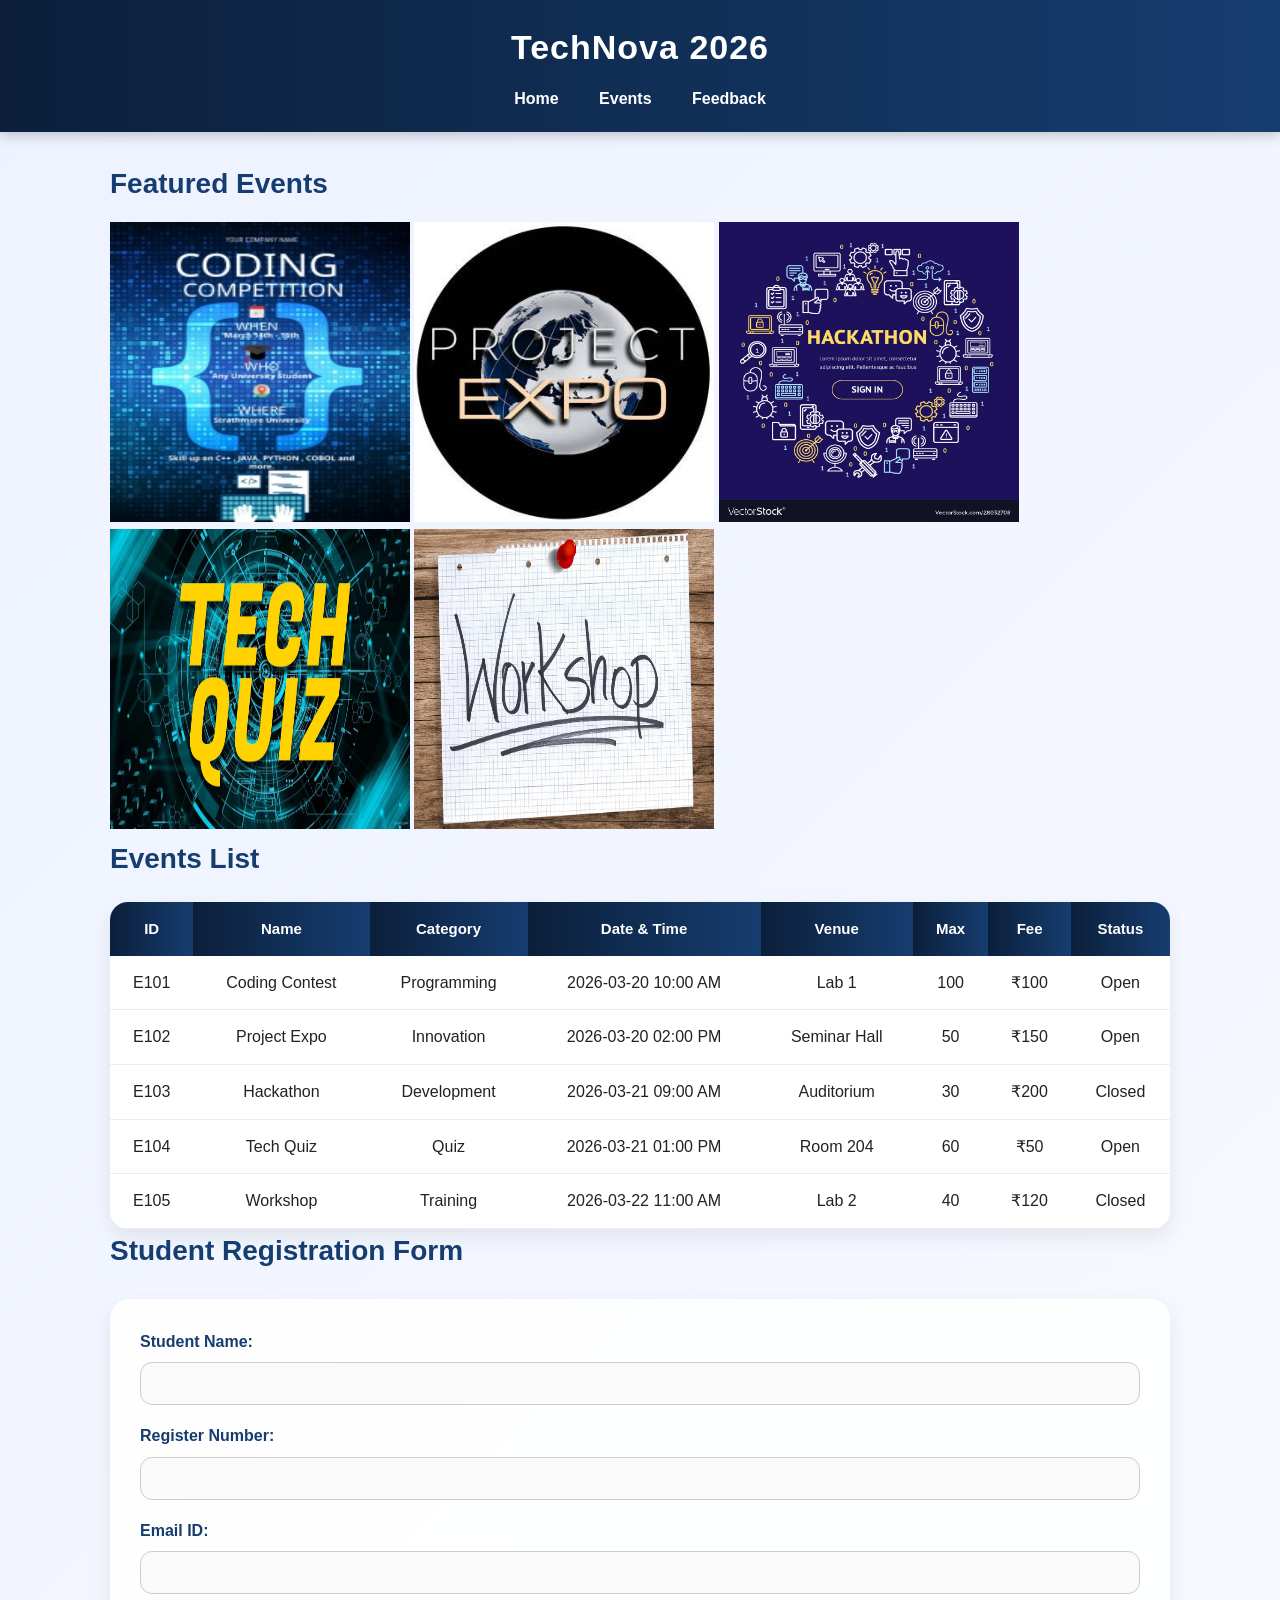
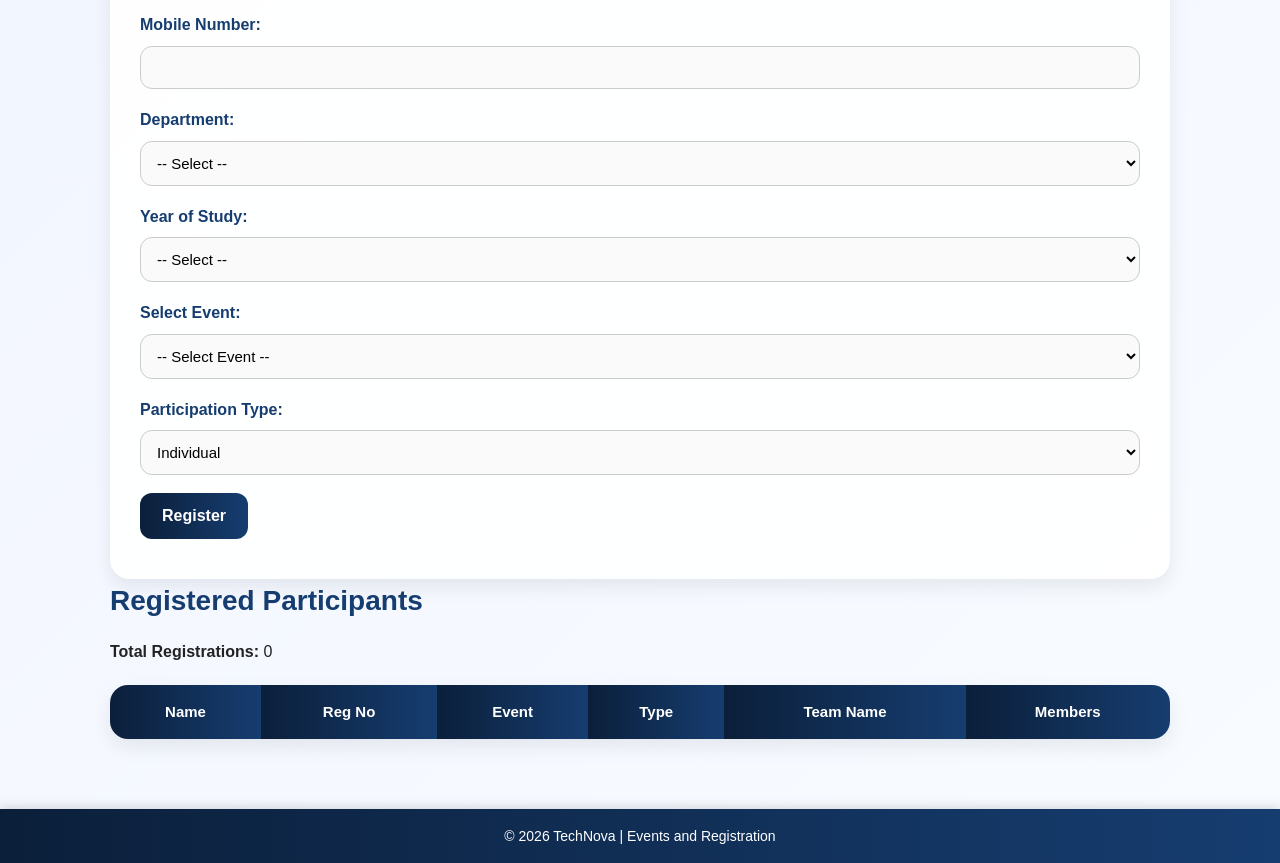
<file: event.html>
<!DOCTYPE html>
<html lang="en">

<head>

    <meta charset="UTF-8">

    <meta name="viewport"
          content="width=device-width, initial-scale=1.0">

    <title>TechNova 2026 - Events</title>

    <link rel="stylesheet" href="style.css">

</head>

<body>

    <!-- HEADER -->

    <header>

        <h1>TechNova 2026</h1>

        <nav>

            <a href="index.html">Home</a>

            <a href="events.html">Events</a>

            <a href="feedback.html">Feedback</a>

        </nav>

    </header>


    <!-- MAIN CONTENT -->

    <section class="container">


        <!-- EVENT IMAGES -->

        <h2>Featured Events</h2>

        <div class="events-gallery">

            <img src="images/contest.jpg"
                 alt="Coding Contest" width="300" height ="300">

            <img src="images/expo.jpg"
                 alt="Project Expo" width="300" height ="300">

            <img src="images/hack.jpg"
                 alt="Hackathon" width="300" height ="300">

            <img src="images/tech.jpg"
                 alt="Tech Quiz" width="300" height ="300">

            <img src="images/workshop.jpg"
                 alt="Workshop" width="300" height ="300">

        </div>


        <!-- EVENTS TABLE -->

        <h2>Events List</h2>

        <table class="events-table">

            <thead>

                <tr>

                    <th>ID</th>
                    <th>Name</th>
                    <th>Category</th>
                    <th>Date & Time</th>
                    <th>Venue</th>
                    <th>Max</th>
                    <th>Fee</th>
                    <th>Status</th>

                </tr>

            </thead>

            <tbody id="eventsTableBody">

            </tbody>

        </table>


        <!-- REGISTRATION FORM -->

        <h2>Student Registration Form</h2>

        <form id="registrationForm" class="form-box">

            <label>Student Name:</label>

            <input type="text" id="studentName">

            <small class="error" id="nameError"></small>


            <label>Register Number:</label>

            <input type="text" id="registerNumber">

            <small class="error" id="regError"></small>


            <label>Email ID:</label>

            <input type="text" id="email">

            <small class="error" id="emailError"></small>


            <label>Mobile Number:</label>

            <input type="text" id="mobile">

            <small class="error" id="mobileError"></small>


            <label>Department:</label>

            <select id="department">

                <option value="">-- Select --</option>

                <option>CSE</option>

                <option>ECE</option>

                <option>EEE</option>

                <option>MECH</option>

                <option>CIVIL</option>

            </select>


            <label>Year of Study:</label>

            <select id="year">

                <option value="">-- Select --</option>

                <option>1</option>

                <option>2</option>

                <option>3</option>

                <option>4</option>

            </select>


            <label>Select Event:</label>

            <select id="eventSelect">

                <option value="">
                    -- Select Event --
                </option>

            </select>

            <small class="error" id="eventError"></small>


            <label>Participation Type:</label>

            <select id="participationType">

                <option value="Individual">
                    Individual
                </option>

                <option value="Team">
                    Team
                </option>

            </select>


            <div id="teamFields" class="hidden">

                <label>Team Name:</label>

                <input type="text" id="teamName">

                <small class="error"
                       id="teamError"></small>


                <label>
                    Number of Team Members:
                </label>

                <input type="number"
                       id="teamMembers"
                       min="2"
                       max="4">

                <small class="error"
                       id="teamMembersError"></small>

            </div>


            <button type="submit">
                Register
            </button>

            <p id="successMessage"
               class="success"></p>

        </form>


        <!-- REGISTERED PARTICIPANTS -->

        <h2>Registered Participants</h2>

        <p>

            <b>Total Registrations:</b>

            <span id="registrationCount">0</span>

        </p>


        <table class="events-table">

            <thead>

                <tr>

                    <th>Name</th>
                    <th>Reg No</th>
                    <th>Event</th>
                    <th>Type</th>
                    <th>Team Name</th>
                    <th>Members</th>

                </tr>

            </thead>

            <tbody id="registeredTableBody">

            </tbody>

        </table>

    </section>


    <!-- FOOTER -->

    <footer>

        <p>
            © 2026 TechNova |
            Events and Registration
        </p>

    </footer>


    <script src="script.js"></script>

</body>
</html>
</file>
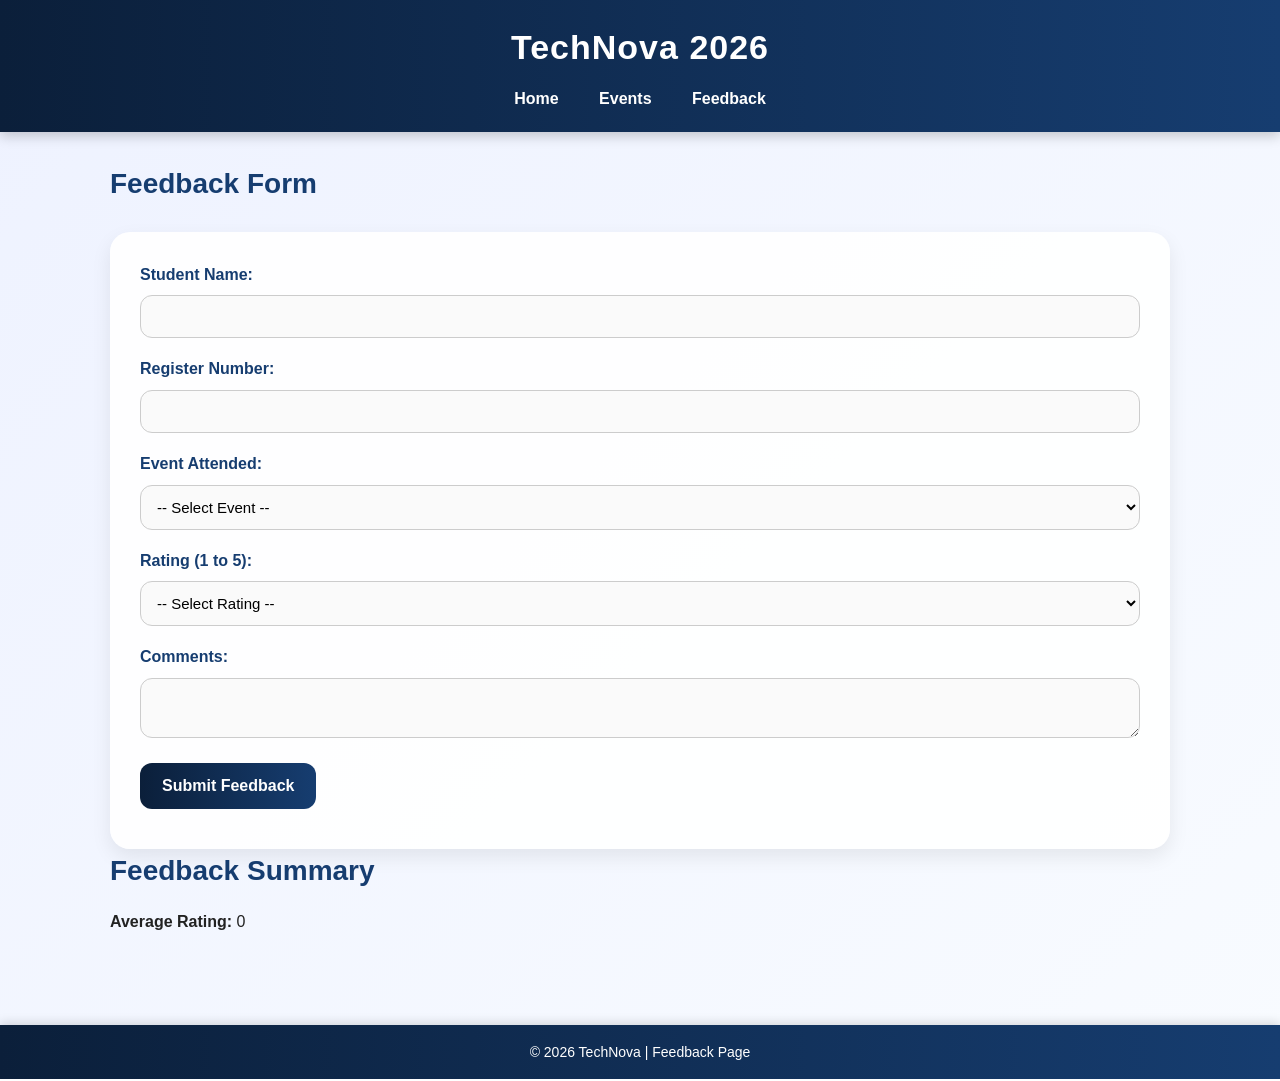
<file: feedback.html>
<!DOCTYPE html>
<html lang="en">
<head>
 <meta charset="UTF-8" />
 <meta name="viewport" content="width=device-width,initial-scale=1.0"/>
 <title>TechNova 2026 - Feedback</title>
 <link rel="stylesheet" href="style.css">
</head>
<body>
 <header>
 <h1>TechNova 2026</h1>
 <nav>
 <a href="INDEX.html">Home</a>
 <a href="event.html">Events</a>
 <a href="feedback.html">Feedback</a>
 </nav>
 </header>
 <section class="container">
 <h2>Feedback Form</h2>
 <form id="feedbackForm" class="form-box">
 <label>Student Name:</label>
 <input type="text" id="fbName">
 <label>Register Number:</label>
 <input type="text" id="fbReg">
 <small class="error" id="fbRegError"></small>
 <label>Event Attended:</label>
 <select id="fbEvent">
 <option value="">-- Select Event --</option>
 <option>Coding Contest</option>
 <option>Project Expo</option>
 <option>Hackathon</option>
 <option>Tech Quiz</option>
 <option>Workshop</option>
 </select>
 <small class="error" id="fbEventError"></small>
 <label>Rating (1 to 5):</label>
 <select id="fbRating">
 <option value="">-- Select Rating --</option>
 <option>1</option>
 <option>2</option>
 <option>3</option>
 <option>4</option>
 <option>5</option>
 </select>
 <small class="error" id="fbRatingError"></small>
 <label>Comments:</label>
 <textarea id="fbComments" minlength="20"></textarea>
 <small class="error" id="fbCommentsError"></small>
 <button type="submit">Submit Feedback</button>
 <p id="fbSuccess" class="success"></p>
 </form>
 <h2>Feedback Summary</h2>
 <p><b>Average Rating:</b> <span
id="avgRating">0</span></p>
 <div id="feedbackList"></div>
 </section>
 <footer>
 <p>© 2026 TechNova | Feedback Page</p>
 </footer>
 <script src="script.js"></script>
</body>
</html>
</file>
<file: style.css>
*{
    margin:0;
    padding:0;
    box-sizing:border-box;
}

body{
    font-family:Arial,sans-serif;
    background:linear-gradient(135deg,#eef2ff,#f8fbff);
    color:#222;
    min-height:100vh;
    line-height:1.6;
}

/* ---------- HEADER ---------- */

header{
    background:linear-gradient(90deg,#0b1f3a,#163d70);
    color:white;
    padding:20px;
    text-align:center;
    box-shadow:0 4px 12px rgba(0,0,0,0.2);
    position:sticky;
    top:0;
    z-index:1000;
}

header h1{
    margin:0;
    font-size:34px;
    letter-spacing:1px;
}

nav{
    margin-top:12px;
}

nav a{
    color:white;
    text-decoration:none;
    margin:0 18px;
    font-weight:bold;
    font-size:16px;
    position:relative;
    transition:0.3s ease;
}

nav a::after{
    content:"";
    position:absolute;
    width:0%;
    height:2px;
    left:0;
    bottom:-5px;
    background:#ffd166;
    transition:0.3s;
}

nav a:hover::after{
    width:100%;
}

nav a:hover{
    color:#ffd166;
}

/* ---------- BANNER ---------- */

.banner{
    background:
    linear-gradient(rgba(0,0,0,0.65),rgba(0,0,0,0.65)),
    url("/banner.jpg");
    background-size:cover;
    background-position:center;
    padding:120px 20px;
    text-align:center;
    color:white;
}

.banner h2{
    font-size:52px;
    margin-bottom:15px;
    animation:fadeDown 1s ease;
}

.banner p{
    font-size:22px;
    opacity:0.9;
    animation:fadeUp 1s ease;
}

/* ---------- CONTAINER ---------- */

.container{
    padding:30px 20px;
    max-width:1100px;
    margin:auto;
}

.container h2{
    margin-bottom:15px;
    color:#163d70;
    font-size:28px;
}

/* ---------- ANNOUNCEMENTS ---------- */

.announcements{
    background:rgba(255,255,255,0.9);
    padding:20px;
    border-radius:18px;
    list-style:none;
    box-shadow:0 8px 20px rgba(0,0,0,0.08);
    margin-bottom:25px;
    backdrop-filter:blur(10px);
}

.announcements li{
    padding:12px 0;
    border-bottom:1px solid #ddd;
    transition:0.3s;
}

.announcements li:last-child{
    border-bottom:none;
}

.announcements li:hover{
    padding-left:10px;
    color:#163d70;
}

/* ---------- DASHBOARD ---------- */

.dashboard{
    display:flex;
    gap:20px;
    flex-wrap:wrap;
    margin-top:20px;
}

.card{
    flex:1;
    min-width:220px;
    background:rgba(255,255,255,0.9);
    border-radius:20px;
    padding:25px;
    text-align:center;
    box-shadow:0 8px 20px rgba(0,0,0,0.08);
    transition:0.4s ease;
    border:1px solid rgba(255,255,255,0.3);
}

.card:hover{
    transform:translateY(-8px) scale(1.03);
    box-shadow:0 12px 25px rgba(0,0,0,0.15);
}

.card h3{
    margin-bottom:10px;
    color:#163d70;
}

.card p{
    font-size:34px;
    font-weight:bold;
    color:#0b1f3a;
}

/* ---------- TIME BOX ---------- */

.time-box{
    background:white;
    padding:20px;
    border-radius:18px;
    margin-top:20px;
    box-shadow:0 6px 18px rgba(0,0,0,0.08);
    border-left:6px solid #163d70;
    transition:0.3s;
}

.time-box:hover{
    transform:translateY(-4px);
}

/* ---------- TABLE ---------- */

.events-table{
    width:100%;
    border-collapse:collapse;
    margin-top:20px;
    background:white;
    border-radius:18px;
    overflow:hidden;
    box-shadow:0 8px 20px rgba(0,0,0,0.08);
}

.events-table th{
    background:linear-gradient(90deg,#0b1f3a,#163d70);
    color:white;
    padding:15px;
    font-size:15px;
}

.events-table td{
    border-bottom:1px solid #eee;
    padding:14px;
    text-align:center;
    transition:0.3s;
}

.events-table tr:hover{
    background:#f5f9ff;
}

/* ---------- FORM ---------- */

.form-box{
    background:rgba(255,255,255,0.95);
    padding:30px;
    border-radius:20px;
    margin-top:25px;
    box-shadow:0 8px 20px rgba(0,0,0,0.08);
}

.form-box label{
    font-weight:bold;
    color:#163d70;
}

.form-box input,
.form-box select,
.form-box textarea{
    width:100%;
    padding:12px;
    margin-top:8px;
    margin-bottom:18px;
    border:1px solid #ccc;
    border-radius:12px;
    outline:none;
    font-size:15px;
    transition:0.3s ease;
    background:#fafafa;
}

.form-box input:focus,
.form-box select:focus,
.form-box textarea:focus{
    border-color:#163d70;
    background:white;
    box-shadow:0 0 10px rgba(22,61,112,0.2);
}

/* ---------- BUTTON ---------- */

.form-box button{
    background:linear-gradient(90deg,#0b1f3a,#163d70);
    color:white;
    padding:14px 22px;
    border:none;
    border-radius:12px;
    cursor:pointer;
    font-size:16px;
    font-weight:bold;
    transition:0.4s ease;
}

.form-box button:hover{
    background:linear-gradient(90deg,#163d70,#1f5ba5);
    transform:translateY(-3px);
    box-shadow:0 8px 18px rgba(0,0,0,0.15);
}

/* ---------- TEXT ---------- */

.error{
    color:red;
    font-size:13px;
    margin-top:-10px;
    margin-bottom:10px;
    display:block;
}

.success{
    color:green;
    font-weight:bold;
    margin-top:10px;
}

.hidden{
    display:none;
}

/* ---------- FEEDBACK ---------- */

#feedbackList{
    margin-top:20px;
}

.feedbackCard{
    background:white;
    padding:18px;
    margin-bottom:15px;
    border-radius:15px;
    box-shadow:0 6px 15px rgba(0,0,0,0.08);
    transition:0.3s ease;
}

.feedbackCard:hover{
    transform:translateY(-5px);
}

/* ---------- FOOTER ---------- */

footer{
    background:linear-gradient(90deg,#0b1f3a,#163d70);
    color:white;
    text-align:center;
    padding:16px;
    margin-top:40px;
    font-size:14px;
    box-shadow:0 -2px 10px rgba(0,0,0,0.15);
}

/* ---------- SCROLLBAR ---------- */

::-webkit-scrollbar{
    width:10px;
}

::-webkit-scrollbar-track{
    background:#eaeaea;
}

::-webkit-scrollbar-thumb{
    background:#163d70;
    border-radius:10px;
}

::-webkit-scrollbar-thumb:hover{
    background:#0b1f3a;
}

/* ---------- ANIMATIONS ---------- */

@keyframes fadeDown{
    from{
        opacity:0;
        transform:translateY(-40px);
    }
    to{
        opacity:1;
        transform:translateY(0);
    }
}

@keyframes fadeUp{
    from{
        opacity:0;
        transform:translateY(40px);
    }
    to{
        opacity:1;
        transform:translateY(0);
    }
}

/* ---------- MOBILE RESPONSIVE ---------- */

@media(max-width:768px){

    header h1{
        font-size:28px;
    }

    nav a{
        display:block;
        margin:10px 0;
    }

    .banner{
        padding:90px 20px;
    }

    .banner h2{
        font-size:36px;
    }

    .banner p{
        font-size:18px;
    }

    .dashboard{
        flex-direction:column;
    }

    .events-table{
        font-size:13px;
        overflow-x:auto;
        display:block;
    }

    .form-box{
        padding:20px;
    }

    .container h2{
        font-size:24px;
    }
    
}
</file>
